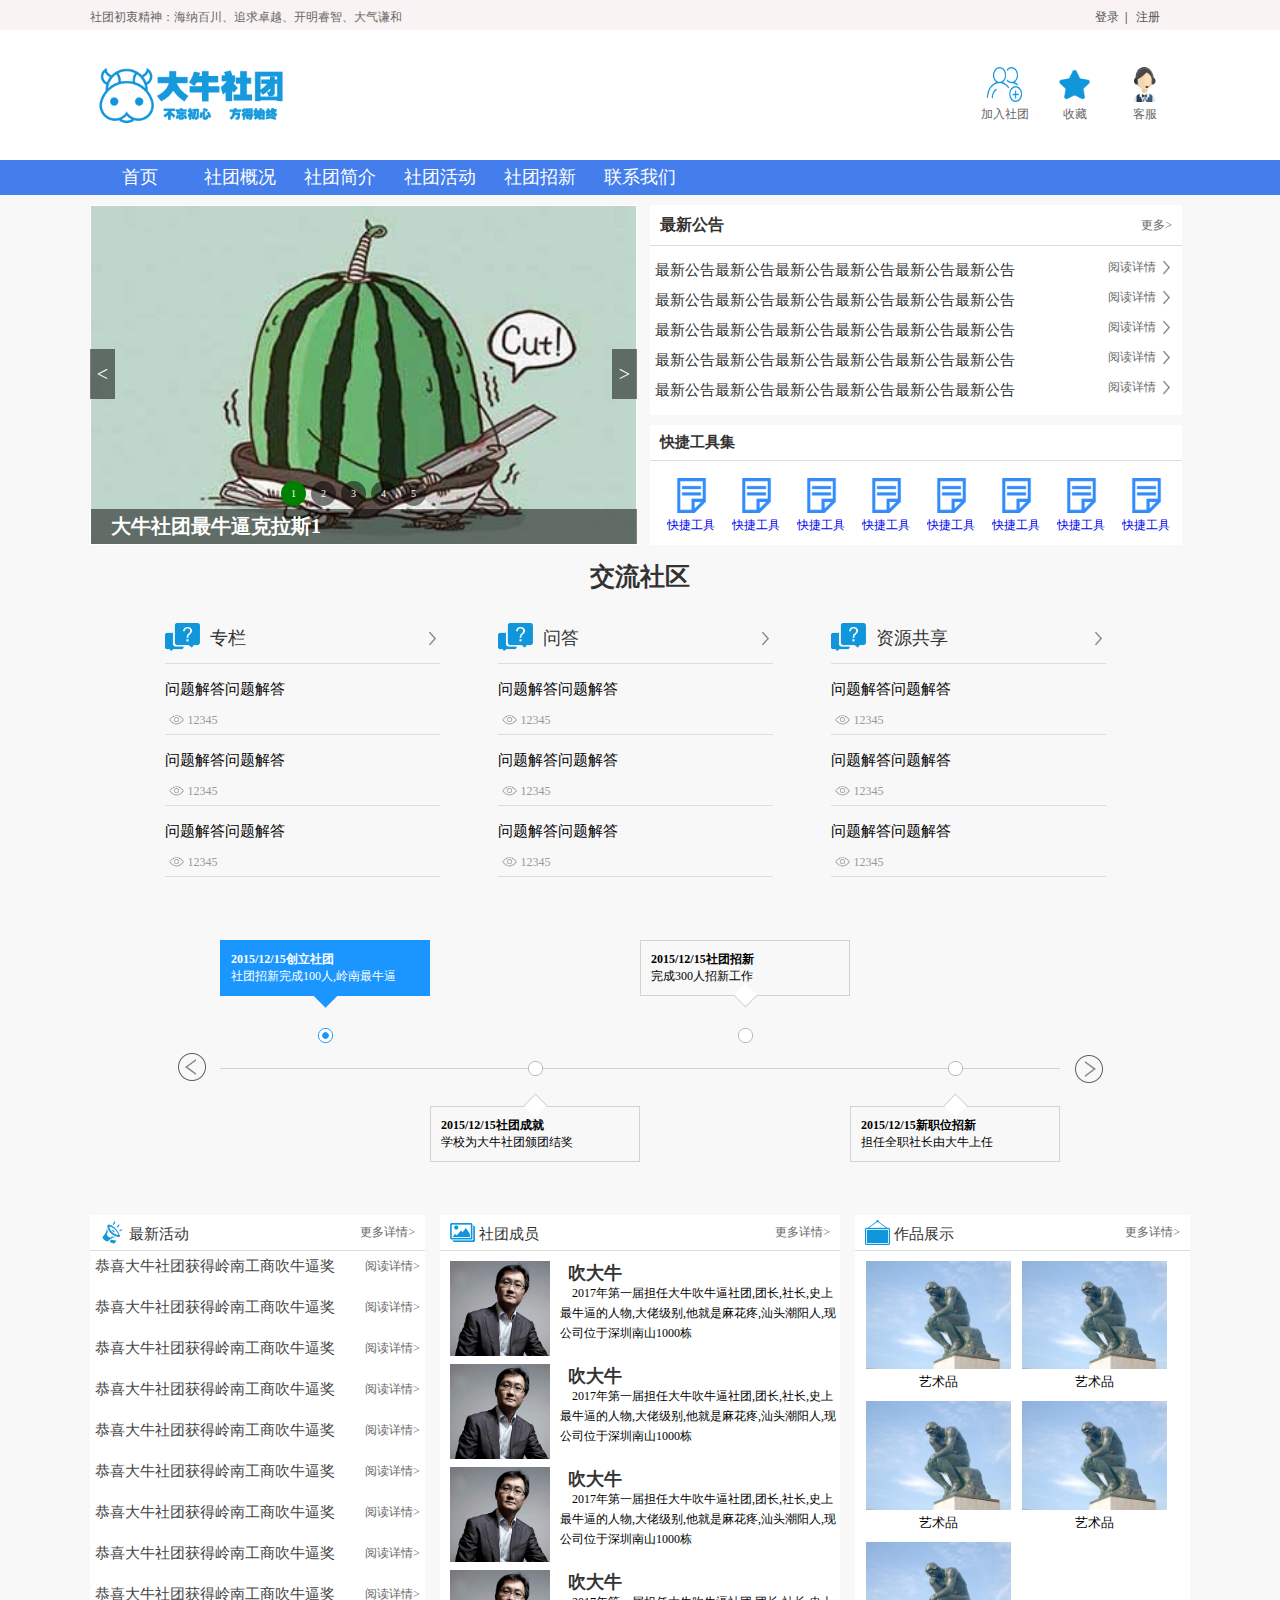
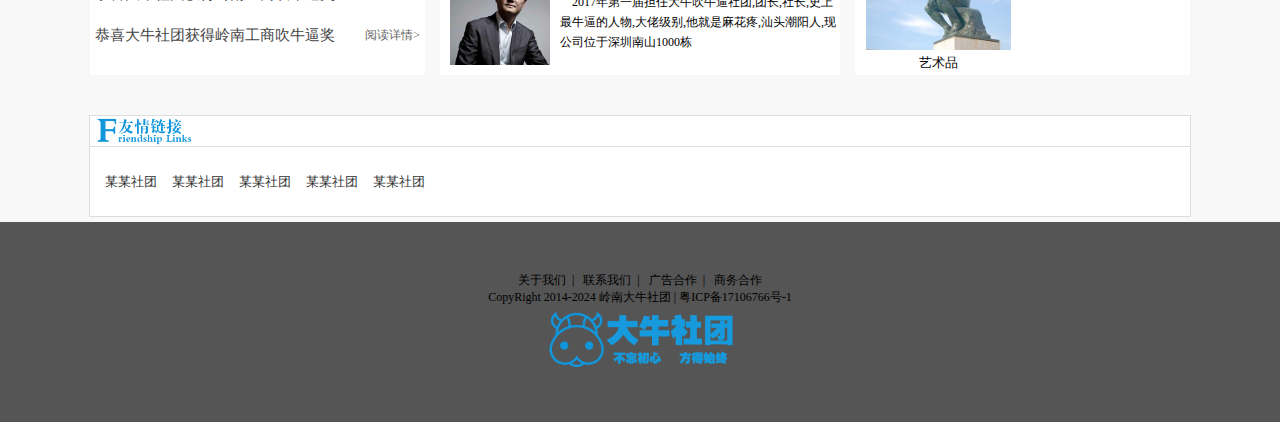
<file: index.html>
<!DOCTYPE html>
<html lang="en">
<head>
    <meta charset="UTF-8">
    <meta name="viewport" content="width=device-width, initial-scale=1.0">
    <meta http-equiv="X-UA-Compatible" content="ie=edge">
    <title>Document</title>
    <link rel="stylesheet" href="css/main.css">
    <script type="text/javascript" src="js/jquery.js"></script>
    <script type="text/javascript" src="js/demo.js"></script>
</head>
<body>
    <div id="main-top-box">
        <div class="top-center-box">
            <span class="center-left">社团初衷精神：海纳百川、追求卓越、开明睿智、大气谦和</span>
            <span class="center-right">
                <a href="#">登录</a>&nbsp;&nbsp;|&nbsp;&nbsp;
                <a href="#">注册</a>
            </span>
        </div>
    </div>
    <div id="main-logo-box">
        <div class="center-logo">
            <div class="logo-left">
                <h1><a href="#"><img src="images/logo.png" alt="大牛社团"></a></h1>
            </div>
            <div class="logo-right">
                <div class="logo-right-box">
                    <ul>
                        <li>
                            <a href="paging/zhaoxin.html">
                                <img src="images/jiaru.png" alt="加入社团">
                                <p>加入社团</p>
                            </a>
                        </li>
                        <li>
                            <a href="#">
                                <img src="images/shouchan.png" alt="收藏">
                                <p>收藏</p>
                            </a>
                        </li>
                        <li>
                            <a href="#">
                                <img src="images/kefu.png" alt="客服">
                                <p>客服</p>
                            </a>
                        </li>
                    </ul>
                </div>
            </div>
        </div>
    </div>
    <div id="main-menu-box">
        <div class="menu-center">
            <ul>
                <li><a href="index.html">首页</a></li>
                <li><a href="#">社团概况</a></li>
                <li><a href="#">社团简介</a></li>
                <li><a href="#">社团活动</a></li>
                <li><a href="paging/zhaoxin.html">社团招新</a></li>
                <li><a href="#">联系我们</a></li>
            </ul>
        </div>
    </div>
    <div id="main-content-box">
        <div class="main-lunbo-box">
            <div class="lunbo-left">
                <div class="wrapper">
                    <div class="ig">
                        <div class="image"><img src="images/01.jpg" alt=""></div>
                        <div class="image"><img src="images/02.jpg" alt=""></div>
                        <div class="image"><img src="images/03.jpg" alt=""></div>
                        <div class="image"><img src="images/04.jpg" alt=""></div>
                        <div class="image"><img src="images/05.jpg" alt=""></div>
                    </div>
                    <div class="button">
                        <div class="btn btn1"><</div>
                        <div class="btn btn2">></div>
                    </div>
                    <div class="box">
                        <div class="tab col">1</div>
                        <div class="tab">2</div>
                        <div class="tab">3</div>
                        <div class="tab">4</div>
                        <div class="tab">5</div>
                    </div>
                    <div class="wrapper-bottom-box">
                        <p class="bottom-p">大牛社团最牛逼克拉斯1</p> 
                        <p class="bottom-p">大牛社团最牛逼克拉斯2</p>
                        <p class="bottom-p">大牛社团最牛逼克拉斯3</p>
                        <p class="bottom-p">大牛社团最牛逼克拉斯4</p>
                        <p class="bottom-p">大牛社团最牛逼克拉斯5</p>
                    </div>
                </div>
            </div>
            <div class="lunbo-right">
                <div class="gonggao-box">
                    <div class="top-gonggao">
                        <h2>最新公告</h2>
                        <a href="#">更多></a>
                    </div>
                    <div class="conter-gonggao">
                        <ul>
                            <li>
                                <a href="#">
                                    最新公告最新公告最新公告最新公告最新公告最新公告
                                    <p>阅读详情</p>
                                    <i></i>
                                </a>
                            </li>
                            <li>
                                <a href="#">
                                    最新公告最新公告最新公告最新公告最新公告最新公告
                                    <p>阅读详情</p>
                                    <i></i>
                                </a>
                            </li>
                            <li>
                                <a href="#">
                                    最新公告最新公告最新公告最新公告最新公告最新公告
                                    <p>阅读详情</p>
                                    <i></i>
                                </a>
                            </li>
                            <li>
                                <a href="#">
                                    最新公告最新公告最新公告最新公告最新公告最新公告
                                    <p>阅读详情</p>
                                    <i></i>
                                </a>
                            </li>
                            <li>
                                <a href="#">
                                    最新公告最新公告最新公告最新公告最新公告最新公告
                                    <p>阅读详情</p>
                                    <i></i>
                                </a>
                            </li>
                        </ul>
                    </div>
                    <div class="buttom-gonggao">
                        <div class="buttom-gonggao-top">
                            <h2 style="color:#333;font-size:15px;line-height:35px;margin-left:10px;">快捷工具集</h2>
                        </div>
                        <div class="buttom-gonggao-buttom">
                            <ul>
                                <li>
                                    <a href="#">
                                        <img src="images/richeng.png" alt="工具">
                                        <p>快捷工具</p>
                                    </a>
                                </li>
                                <li>
                                    <a href="#">
                                        <img src="images/richeng.png" alt="工具">
                                        <p>快捷工具</p>
                                    </a>
                                </li>
                                <li>
                                    <a href="#">
                                        <img src="images/richeng.png" alt="工具">
                                        <p>快捷工具</p>
                                    </a>
                                </li>
                                <li>
                                    <a href="#">
                                        <img src="images/richeng.png" alt="工具">
                                        <p>快捷工具</p>
                                    </a>
                                </li>
                                <li>
                                    <a href="#">
                                        <img src="images/richeng.png" alt="工具">
                                        <p>快捷工具</p>
                                    </a>
                                </li>
                                <li>
                                    <a href="#">
                                        <img src="images/richeng.png" alt="工具">
                                        <p>快捷工具</p>
                                    </a>
                                </li>
                                <li>
                                    <a href="#">
                                        <img src="images/richeng.png" alt="工具">
                                        <p>快捷工具</p>
                                    </a>
                                </li>
                                <li>
                                    <a href="#">
                                        <img src="images/richeng.png" alt="工具">
                                        <p>快捷工具</p>
                                    </a>
                                </li>
                            </ul>
                        </div>
                    </div>
                </div>
            </div>
        </div>
        <div class="main-jiaoliu">
            <div class="jiaoliu-top-main">
                <h2 style="color:#333;font-size:25px;text-align:center;">交流社区</h2>
            </div>
            <div class="jiaoliu-bottom-main">
                <ul>
                    <li>
                        <div class="jiaoliu-top">
                            <a href="#">
                                <i class="ico-left-jiaoliu"></i>
                                专栏
                                <i class="ico-right-jiaoliu"></i>
                            </a>
                        </div>
                        <div class="jiaoliu-bottom">
                            <ul>
                                <li>
                                    <a href="#">
                                        问题解答问题解答
                                        <i class="ico-yanjing"></i>
                                        <span>12345</span>
                                    </a>
                                </li>
                                <li>
                                    <a href="#">
                                        问题解答问题解答
                                        <i class="ico-yanjing"></i>
                                        <span>12345</span>
                                    </a>
                                </li>
                                <li>
                                    <a href="#">
                                        问题解答问题解答
                                        <i class="ico-yanjing"></i>
                                        <span>12345</span>
                                    </a>
                                </li>
                            </ul>
                        </div>
                    </li>
                    <li>
                        <div class="jiaoliu-top">
                            <a href="#">
                                <i class="ico-left-jiaoliu"></i>
                                问答
                                <i class="ico-right-jiaoliu"></i>
                            </a>
                        </div>
                        <div class="jiaoliu-bottom">
                            <ul>
                                <li>
                                    <a href="#">
                                        问题解答问题解答
                                        <i class="ico-yanjing"></i>
                                        <span>12345</span>
                                    </a>
                                </li>
                                <li>
                                    <a href="#">
                                        问题解答问题解答
                                        <i class="ico-yanjing"></i>
                                        <span>12345</span>
                                    </a>
                                </li>
                                <li>
                                    <a href="#">
                                        问题解答问题解答
                                        <i class="ico-yanjing"></i>
                                        <span>12345</span>
                                    </a>
                                </li>
                            </ul>
                        </div>
                    </li>
                    <li>
                        <div class="jiaoliu-top">
                            <a href="#">
                                <i class="ico-left-jiaoliu"></i>
                                资源共享
                                <i class="ico-right-jiaoliu"></i>
                            </a>
                        </div>
                        <div class="jiaoliu-bottom">
                            <ul>
                                <li>
                                    <a href="#">
                                        问题解答问题解答
                                        <i class="ico-yanjing"></i>
                                        <span>12345</span>
                                    </a>
                                </li>
                                <li>
                                    <a href="#">
                                        问题解答问题解答
                                        <i class="ico-yanjing"></i>
                                        <span>12345</span>
                                    </a>
                                </li>
                                <li>
                                    <a href="#">
                                        问题解答问题解答
                                        <i class="ico-yanjing"></i>
                                        <span>12345</span>
                                    </a>
                                </li>
                            </ul>
                        </div>
                    </li>
                </ul>
            </div>
        </div>
        <div class="time-line">
            <div class="left-btn"></div>
            <div class="right-btn"></div>
            <div class="time-box">
                <ul>
                    <li class="active">
                        <div class="point"></div>
                        <h3>2015/12/15创立社团</h3>
                        <p>社团招新完成100人,岭南最牛逼</p>
                    </li>
                    <li>
                        <div class="point"></div>
                        <h3>2015/12/15社团成就</h3>
                        <p>学校为大牛社团颁团结奖</p>
                    </li>
                    <li>
                        <div class="point"></div>
                        <h3>2015/12/15社团招新</h3>
                        <p>完成300人招新工作</p>
                    </li>
                    <li>
                        <div class="point"></div>
                        <h3>2015/12/15新职位招新</h3>
                        <p>担任全职社长由大牛上任</p>
                    </li>
                    <li>
                        <div class="point"></div>
                        <h3>2015/12/15新职位招新</h3>
                        <p>担任全职社长由大牛上任</p>
                    </li>
                    <li>
                        <div class="point"></div>
                        <h3>2015/12/15新职位招新</h3>
                        <p>担任全职社长由大牛上任</p>
                    </li>
                    <li>
                        <div class="point"></div>
                        <h3>2015/12/15新职位招新</h3>
                        <p>担任全职社长由大牛上任</p>
                    </li>
                    <li>
                        <div class="point"></div>
                        <h3>2015/12/15新职位招新</h3>
                        <p>担任全职社长由大牛上任</p>
                    </li>
                    <li>
                        <div class="point"></div>
                        <h3>2015/12/15新职位招新</h3>
                        <p>担任全职社长由大牛上任</p>
                    </li>
                </ul>
            </div>
        </div>
        <div class="shetuanxinxi-box">
            <div class="huodon-box">
                <div class="huodon-top">
                    <i class="ico-huodon"></i>
                    <p class="zuixin-p">最新活动</p>
                    <a href="#" class="gengduo-a">更多详情></a>
                </div>
                <div class="huodon-bottom">
                    <ul>
                        <li>
                            <a href="#">
                                <p class="huodon-p">恭喜大牛社团获得岭南工商吹牛逼奖</p>
                                <span class="gengduo-span">阅读详情></span>
                            </a>
                        </li>
                        <li>
                            <a href="#">
                                <p class="huodon-p">恭喜大牛社团获得岭南工商吹牛逼奖</p>
                                <span class="gengduo-span">阅读详情></span>
                            </a>
                        </li>
                        <li>
                            <a href="#">
                                <p class="huodon-p">恭喜大牛社团获得岭南工商吹牛逼奖</p>
                                <span class="gengduo-span">阅读详情></span>
                            </a>
                        </li>
                        <li>
                            <a href="#">
                                <p class="huodon-p">恭喜大牛社团获得岭南工商吹牛逼奖</p>
                                <span class="gengduo-span">阅读详情></span>
                            </a>
                        </li>
                        <li>
                            <a href="#">
                                <p class="huodon-p">恭喜大牛社团获得岭南工商吹牛逼奖</p>
                                <span class="gengduo-span">阅读详情></span>
                            </a>
                        </li>
                        <li>
                            <a href="#">
                                <p class="huodon-p">恭喜大牛社团获得岭南工商吹牛逼奖</p>
                                <span class="gengduo-span">阅读详情></span>
                            </a>
                        </li>
                        <li>
                            <a href="#">
                                <p class="huodon-p">恭喜大牛社团获得岭南工商吹牛逼奖</p>
                                <span class="gengduo-span">阅读详情></span>
                            </a>
                        </li>
                        <li>
                            <a href="#">
                                <p class="huodon-p">恭喜大牛社团获得岭南工商吹牛逼奖</p>
                                <span class="gengduo-span">阅读详情></span>
                            </a>
                        </li>
                        <li>
                            <a href="#">
                                <p class="huodon-p">恭喜大牛社团获得岭南工商吹牛逼奖</p>
                                <span class="gengduo-span">阅读详情></span>
                            </a>
                        </li>
                        <li>
                            <a href="#">
                                <p class="huodon-p">恭喜大牛社团获得岭南工商吹牛逼奖</p>
                                <span class="gengduo-span">阅读详情></span>
                            </a>
                        </li>
                    </ul>
                </div>
            </div>
            <div class="chengyuan-box">
                <div class="chengyuan-top">
                    <i class="ico-chengyuan"></i>
                    <p  class="zuixin-p">社团成员</p>
                    <a href="#" class="gengduo-a">更多详情></a>
                </div>
                <div class="chengyuan-bottom">
                    <ul>
                        <li>
                            <a href="#">
                                <img src="images/mahuateng.png" alt="马化腾" width="100px">
                                <h2>吹大牛</h2>
                                <p class="chengyuan-ziliao">2017年第一届担任大牛吹牛逼社团,团长,社长,史上最牛逼的人物,大佬级别,他就是麻花疼,汕头潮阳人,现公司位于深圳南山1000栋</p>
                            </a>
                        </li>
                        <li>
                            <a href="#">
                                <img src="images/mahuateng.png" alt="马化腾" width="100px">
                                <h2>吹大牛</h2>
                                <p class="chengyuan-ziliao">2017年第一届担任大牛吹牛逼社团,团长,社长,史上最牛逼的人物,大佬级别,他就是麻花疼,汕头潮阳人,现公司位于深圳南山1000栋</p>
                            </a>
                        </li>
                        <li>
                            <a href="#">
                                <img src="images/mahuateng.png" alt="马化腾" width="100px">
                                <h2>吹大牛</h2>
                                <p class="chengyuan-ziliao">2017年第一届担任大牛吹牛逼社团,团长,社长,史上最牛逼的人物,大佬级别,他就是麻花疼,汕头潮阳人,现公司位于深圳南山1000栋</p>
                            </a>
                        </li>
                        <li>
                            <a href="#">
                                <img src="images/mahuateng.png" alt="马化腾" width="100px">
                                <h2>吹大牛</h2>
                                <p class="chengyuan-ziliao">2017年第一届担任大牛吹牛逼社团,团长,社长,史上最牛逼的人物,大佬级别,他就是麻花疼,汕头潮阳人,现公司位于深圳南山1000栋</p>
                            </a>
                        </li>
                    </ul>
                </div>
            </div>
            <div class="zuoping-box">
                <div class="zuoping-top">
                    <i class="ico-zuoping"></i>
                    <p class="zuixin-p">作品展示</p>
                    <a href="#" class="gengduo-a">更多详情></a>
                </div>
                <div class="zuoping-bottom">
                    <ul>
                        <li>
                            <a href="#">
                                <img src="images/zuoping.png" alt="艺术品" width="145px">
                                <p>艺术品</p>
                                <h2></h2>
                            </a>
                        </li>
                        <li>
                            <a href="#">
                                <img src="images/zuoping.png" alt="艺术品" width="145px">
                                <p>艺术品</p>
                            </a>
                        </li>
                        <li>
                            <a href="#">
                                <img src="images/zuoping.png" alt="艺术品" width="145px">
                                <p>艺术品</p>
                            </a>
                        </li>
                        <li>
                            <a href="#">
                                <img src="images/zuoping.png" alt="艺术品" width="145px">
                                <p>艺术品</p>
                            </a>
                        </li>
                        <li>
                            <a href="#">
                                <img src="images/zuoping.png" alt="艺术品" width="145px">
                                <p>艺术品</p>
                            </a>
                        </li>
                    </ul>
                </div>
            </div>
        </div>
    </div>
    <div id="main-youqing-box">
        <div class="youqing-top">
            <i></i>
        </div>
        <div class="youqing-bottom">
            <ul>
                <li><a href="#">某某社团</a></li>
                <li><a href="#">某某社团</a></li>
                <li><a href="#">某某社团</a></li>
                <li><a href="#">某某社团</a></li>
                <li><a href="#">某某社团</a></li>
            </ul>
        </div>
    </div>
    <div id="main-guanyu-box">
        <ul>
            <li>
                <a href="#">关于我们</a>&nbsp;&nbsp;|&nbsp;&nbsp;
                <a href="#">联系我们</a>&nbsp;&nbsp;|&nbsp;&nbsp;
                <a href="#">广告合作</a>&nbsp;&nbsp;|&nbsp;&nbsp;
                <a href="#">商务合作</a>
            </li>
            <li>
                <p>CopyRight 2014-2024 岭南大牛社团 | 粤ICP备17106766号-1</p>
            </li>
            <li>
                <img src="images/logo.png" alt="大牛社团" width="200px;">
            </li>
        </ul>
    </div>
</body>
</html>
</file>
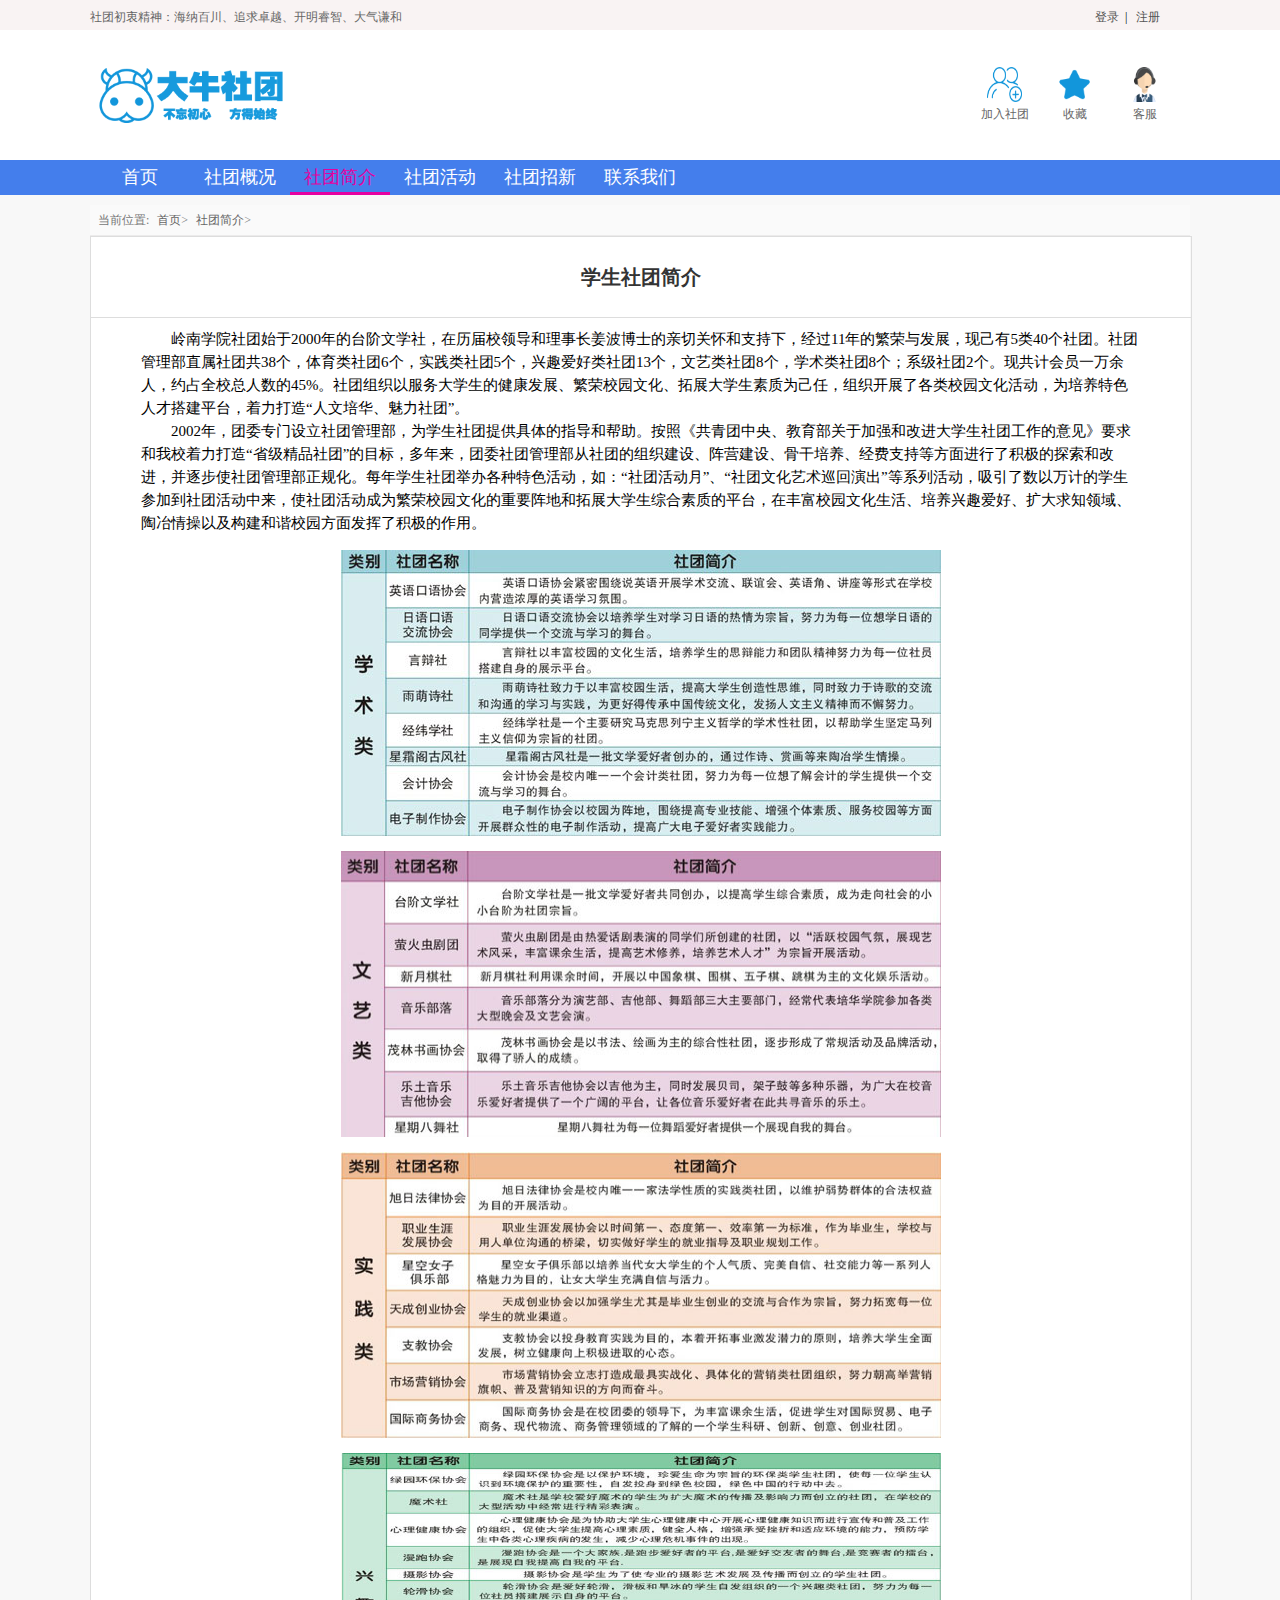
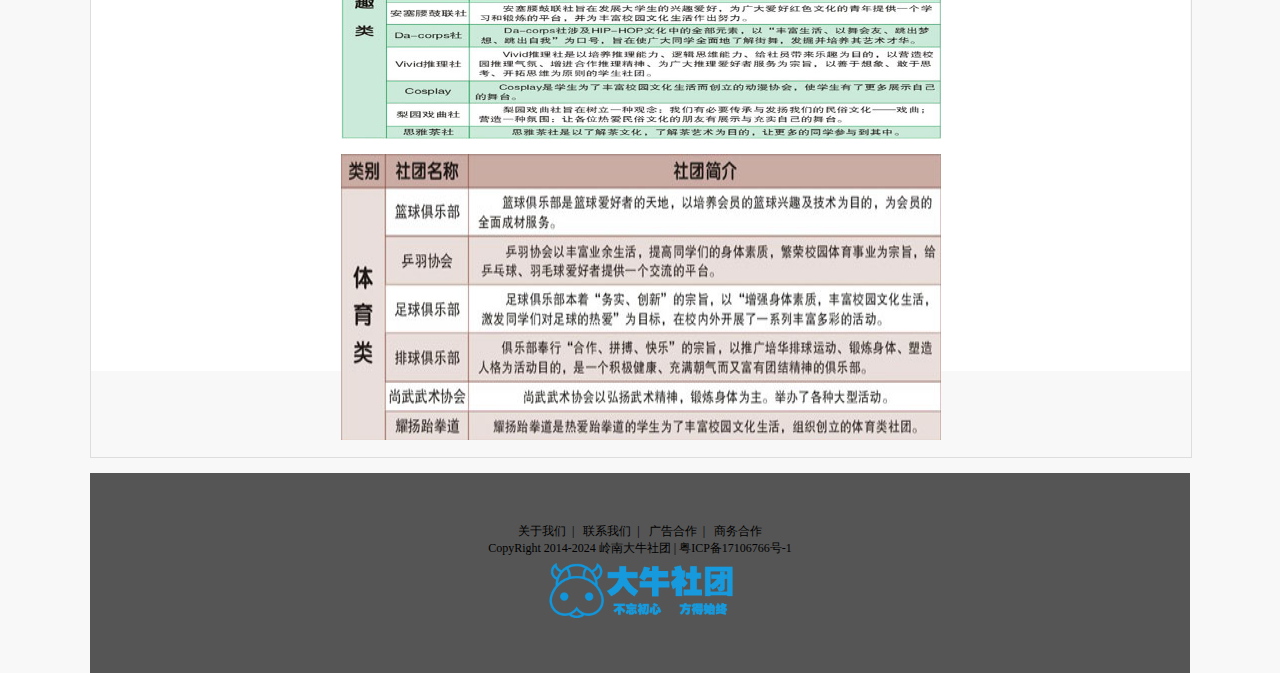
<file: paging/jianjie.html>
<!DOCTYPE html>
<html lang="en">
<head>
    <meta charset="UTF-8">
    <meta name="viewport" content="width=device-width, initial-scale=1.0">
    <meta http-equiv="X-UA-Compatible" content="ie=edge">
    <title>Document</title>
    <link rel="stylesheet" href="../css/jianjie.css">
</head>
<body>
    <div id="main-top-box">
        <div class="top-center-box">
            <span class="center-left">社团初衷精神：海纳百川、追求卓越、开明睿智、大气谦和</span>
            <span class="center-right">
                <a href="#">登录</a>&nbsp;&nbsp;|&nbsp;&nbsp;
                <a href="#">注册</a>
            </span>
        </div>
    </div>
    <div id="main-logo-box">
        <div class="center-logo">
            <div class="logo-left">
                <h1><a href="#"><img src="../images/logo.png" alt="大牛社团"></a></h1>
            </div>
            <div class="logo-right">
                <div class="logo-right-box">
                    <ul>
                        <li>
                            <a href="zhaoxin.html">
                                <img src="../images/jiaru.png" alt="加入社团">
                                <p>加入社团</p>
                            </a>
                        </li>
                        <li>
                            <a href="#">
                                <img src="../images/shouchan.png" alt="收藏">
                                <p>收藏</p>
                            </a>
                        </li>
                        <li>
                            <a href="#">
                                <img src="../images/kefu.png" alt="客服">
                                <p>客服</p>
                            </a>
                        </li>
                    </ul>
                </div>
            </div>
        </div>
    </div>
    <div id="main-menu-box">
        <div class="menu-center">
            <ul>
                <li><a href="../index.html">首页</a></li>
                <li><a href="#">社团概况</a></li>
                <li><a href="jianjie.html" style="border-bottom:3px solid #e500a0;color:#e500a0;">社团简介</a></li>
                <li><a href="#">社团活动</a></li>
                <li><a href="zhaoxin.html">社团招新</a></li>
                <li><a href="#">联系我们</a></li>
            </ul>
        </div>
    </div>
    <div id="main-content-box">
        <div class="content-top">
            <span>当前位置:
                <a href="../index.html">首页</a>>
                <a href="jianjie.html">社团简介</a>>
            </span>
        </div>
        <div class="content-bottom">
            <div class="content-bottom-top">
                <h1>学生社团简介</h1>
            </div>
            <div class="content-bottom-bottom">
                <p>岭南学院社团始于2000年的台阶文学社，在历届校领导和理事长姜波博士的亲切关怀和支持下，经过11年的繁荣与发展，现己有5类40个社团。社团管理部直属社团共38个，体育类社团6个，实践类社团5个，兴趣爱好类社团13个，文艺类社团8个，学术类社团8个；系级社团2个。现共计会员一万余人，约占全校总人数的45%。社团组织以服务大学生的健康发展、繁荣校园文化、拓展大学生素质为己任，组织开展了各类校园文化活动，为培养特色人才搭建平台，着力打造“人文培华、魅力社团”。</p>
                <p>2002年，团委专门设立社团管理部，为学生社团提供具体的指导和帮助。按照《共青团中央、教育部关于加强和改进大学生社团工作的意见》要求和我校着力打造“省级精品社团”的目标，多年来，团委社团管理部从社团的组织建设、阵营建设、骨干培养、经费支持等方面进行了积极的探索和改进，并逐步使社团管理部正规化。每年学生社团举办各种特色活动，如：“社团活动月”、“社团文化艺术巡回演出”等系列活动，吸引了数以万计的学生参加到社团活动中来，使社团活动成为繁荣校园文化的重要阵地和拓展大学生综合素质的平台，在丰富校园文化生活、培养兴趣爱好、扩大求知领域、陶冶情操以及构建和谐校园方面发挥了积极的作用。</p>
                <img src="../images/jianjie-1.jpg" alt="社团简介" width="600px" height="286px">
                <img src="../images/jianjie-2.jpg" alt="社团简介" width="600px" height="286px">
                <img src="../images/jianjie-3.jpg" alt="社团简介" width="600px" height="286px">
                <img src="../images/jianjie-4.jpg" alt="社团简介" width="600px" height="286px">
                <img src="../images/jianjie-5.jpg" alt="社团简介" width="600px" height="286px">
            </div>
        </div>
    <div id="main-guanyu-box">
        <ul>
            <li>
                <a href="#">关于我们</a>&nbsp;&nbsp;|&nbsp;&nbsp;
                <a href="#">联系我们</a>&nbsp;&nbsp;|&nbsp;&nbsp;
                <a href="#">广告合作</a>&nbsp;&nbsp;|&nbsp;&nbsp;
                <a href="#">商务合作</a>
            </li>
            <li>
                <p>CopyRight 2014-2024 岭南大牛社团 | 粤ICP备17106766号-1</p>
            </li>
            <li>
                <img src="../images/logo.png" alt="大牛社团" width="200px;">
            </li>
        </ul>
    </div>
</body>
</html>
</file>
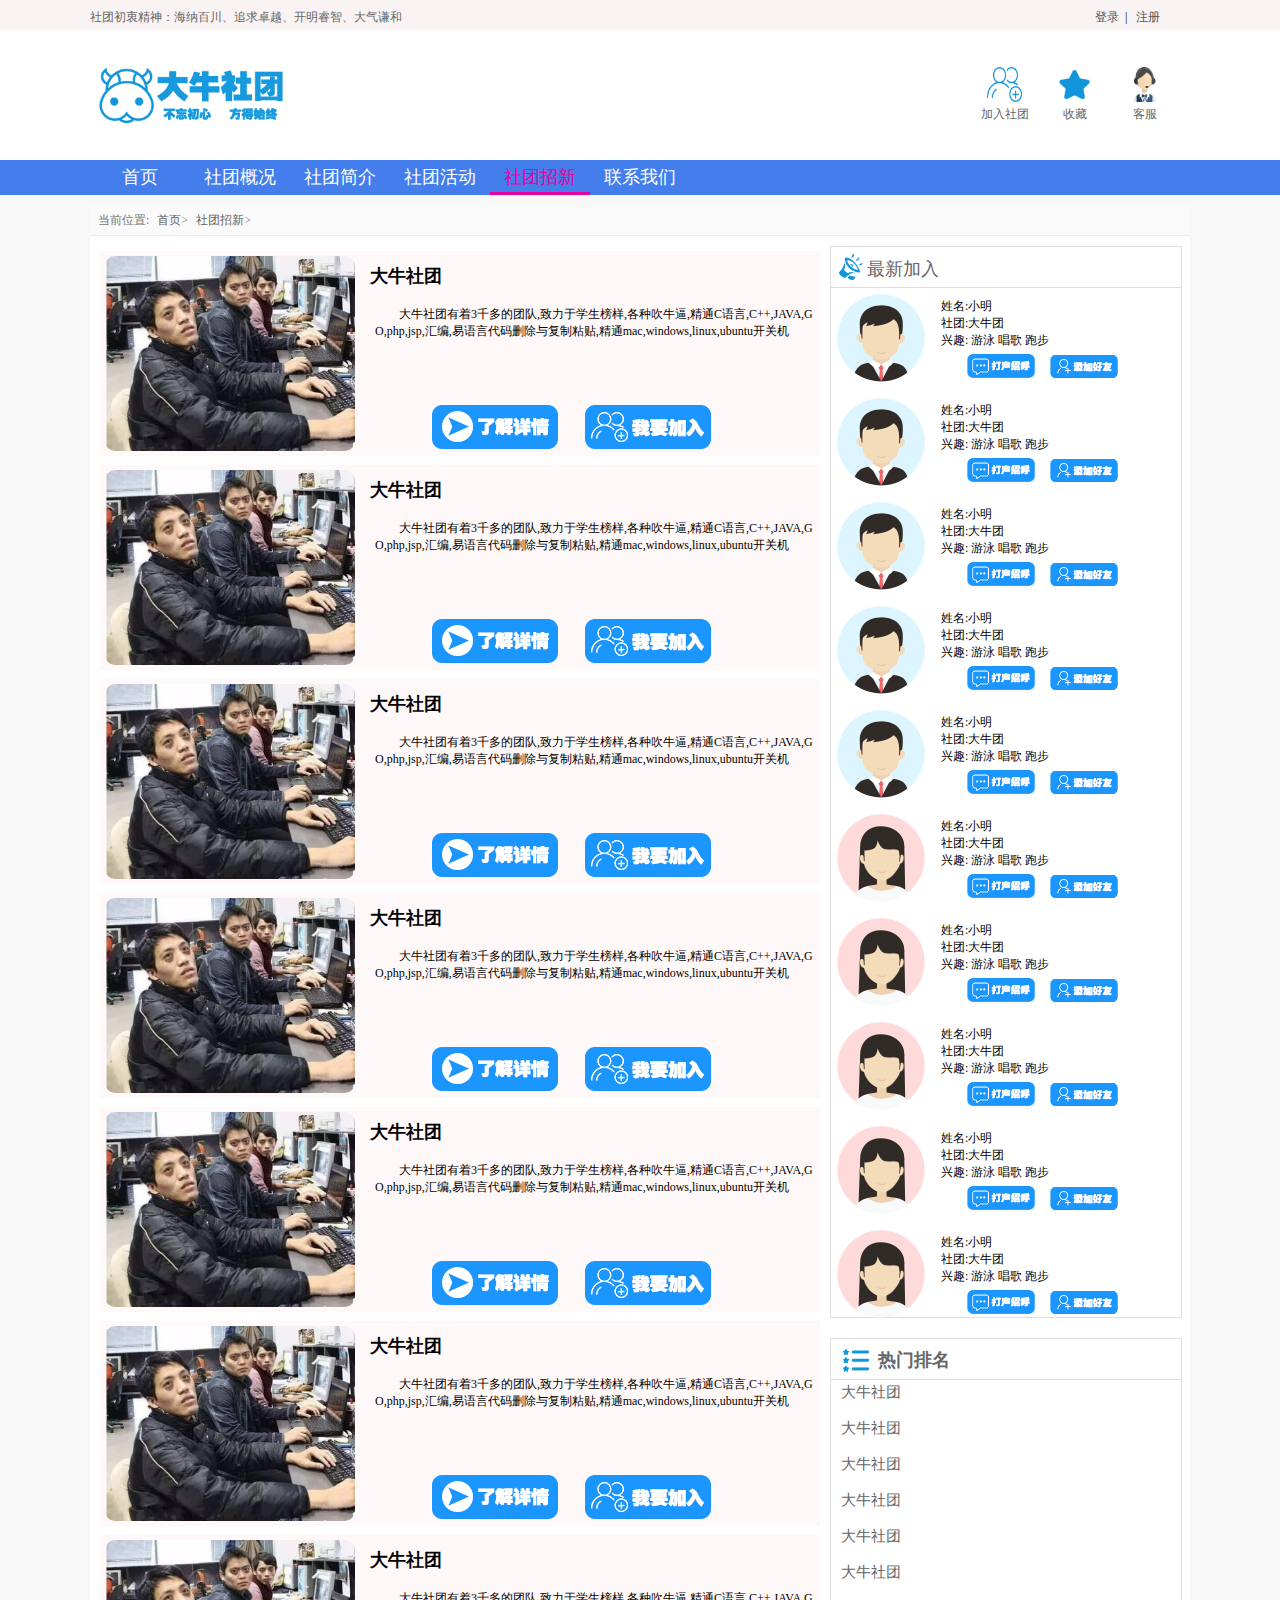
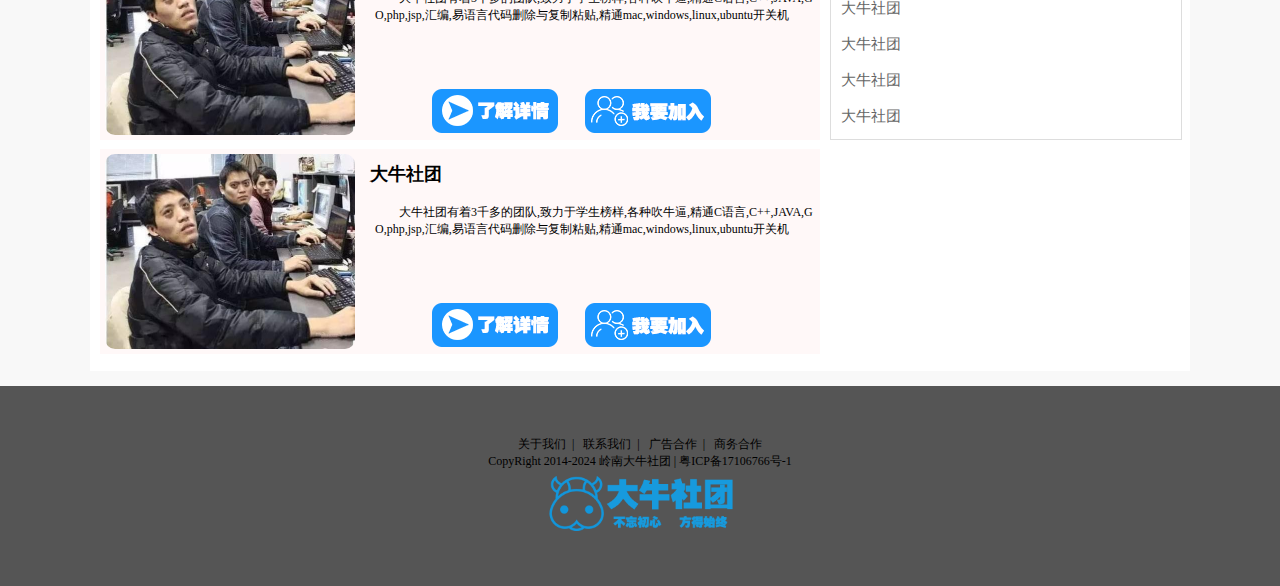
<file: paging/zhaoxin.html>
<!DOCTYPE html>
<html lang="en">
<head>
    <meta charset="UTF-8">
    <meta name="viewport" content="width=device-width, initial-scale=1.0">
    <meta http-equiv="X-UA-Compatible" content="ie=edge">
    <title>Document</title>
    <link rel="stylesheet" href="../css/zhaoxin.css">
</head>
<body>
    <div id="main-top-box">
        <div class="top-center-box">
            <span class="center-left">社团初衷精神：海纳百川、追求卓越、开明睿智、大气谦和</span>
            <span class="center-right">
                <a href="#">登录</a>&nbsp;&nbsp;|&nbsp;&nbsp;
                <a href="#">注册</a>
            </span>
        </div>
    </div>
    <div id="main-logo-box">
        <div class="center-logo">
            <div class="logo-left">
                <h1><a href="#"><img src="../images/logo.png" alt="大牛社团"></a></h1>
            </div>
            <div class="logo-right">
                <div class="logo-right-box">
                    <ul>
                        <li>
                            <a href="zhaoxin.html">
                                <img src="../images/jiaru.png" alt="加入社团">
                                <p>加入社团</p>
                            </a>
                        </li>
                        <li>
                            <a href="#">
                                <img src="../images/shouchan.png" alt="收藏">
                                <p>收藏</p>
                            </a>
                        </li>
                        <li>
                            <a href="#">
                                <img src="../images/kefu.png" alt="客服">
                                <p>客服</p>
                            </a>
                        </li>
                    </ul>
                </div>
            </div>
        </div>
    </div>
    <div id="main-menu-box">
        <div class="menu-center">
            <ul>
                <li><a href="../index.html">首页</a></li>
                <li><a href="#">社团概况</a></li>
                <li><a href="jianjie.html">社团简介</a></li>
                <li><a href="#">社团活动</a></li>
                <li><a href="zhaoxin.html" style="border-bottom:3px solid #e500a0;color:#e500a0;">社团招新</a></li>
                <li><a href="#">联系我们</a></li>
            </ul>
        </div>
    </div>
    <div id="main-content-box">
        <div class="content-top">
            <span>当前位置:
                <a href="../index.html">首页</a>>
                <a href="zhaoxin.html">社团招新</a>>
            </span>
        </div>
        <div class="content-bottom">
            <div class="content-bottom-left">
                <ul>
                    <li>
                        <div class="img-left-shetuan">
                            <img src="../images/cxy.png" alt="撸码之道">
                        </div>
                        <div class="img-right-shetuan">
                            <div class="right-top-shetuan">
                                <h2>大牛社团</h2>
                            </div>
                            <div class="right-conter-shetuan">
                                <p>大牛社团有着3千多的团队,致力于学生榜样,各种吹牛逼,精通C语言,C++,JAVA,GO,php,jsp,汇编,易语言代码删除与复制粘贴,精通mac,windows,linux,ubuntu开关机</p>
                            </div>
                            <div class="right-bottom-shetuan">
                                <a href="#"><i class="ico-liaojie"></i></a>
                                <a href="#"><i class="ico-lijijiaru"></i></a>
                            </div>
                        </div>
                    </li>
                    <li>
                        <div class="img-left-shetuan">
                            <img src="../images/cxy.png" alt="撸码之道">
                        </div>
                        <div class="img-right-shetuan">
                            <div class="right-top-shetuan">
                                <h2>大牛社团</h2>
                            </div>
                            <div class="right-conter-shetuan">
                                <p>大牛社团有着3千多的团队,致力于学生榜样,各种吹牛逼,精通C语言,C++,JAVA,GO,php,jsp,汇编,易语言代码删除与复制粘贴,精通mac,windows,linux,ubuntu开关机</p>
                            </div>
                            <div class="right-bottom-shetuan">
                                <a href="#"><i class="ico-liaojie"></i></a>
                                <a href="#"><i class="ico-lijijiaru"></i></a>
                            </div>
                        </div>
                    </li>
                    <li>
                        <div class="img-left-shetuan">
                            <img src="../images/cxy.png" alt="撸码之道">
                        </div>
                        <div class="img-right-shetuan">
                            <div class="right-top-shetuan">
                                <h2>大牛社团</h2>
                            </div>
                            <div class="right-conter-shetuan">
                                <p>大牛社团有着3千多的团队,致力于学生榜样,各种吹牛逼,精通C语言,C++,JAVA,GO,php,jsp,汇编,易语言代码删除与复制粘贴,精通mac,windows,linux,ubuntu开关机</p>
                            </div>
                            <div class="right-bottom-shetuan">
                                <a href="#"><i class="ico-liaojie"></i></a>
                                <a href="#"><i class="ico-lijijiaru"></i></a>
                            </div>
                        </div>
                    </li>
                    <li>
                        <div class="img-left-shetuan">
                            <img src="../images/cxy.png" alt="撸码之道">
                        </div>
                        <div class="img-right-shetuan">
                            <div class="right-top-shetuan">
                                <h2>大牛社团</h2>
                            </div>
                            <div class="right-conter-shetuan">
                                <p>大牛社团有着3千多的团队,致力于学生榜样,各种吹牛逼,精通C语言,C++,JAVA,GO,php,jsp,汇编,易语言代码删除与复制粘贴,精通mac,windows,linux,ubuntu开关机</p>
                            </div>
                            <div class="right-bottom-shetuan">
                                <a href="#"><i class="ico-liaojie"></i></a>
                                <a href="#"><i class="ico-lijijiaru"></i></a>
                            </div>
                        </div>
                    </li>
                    <li>
                        <div class="img-left-shetuan">
                            <img src="../images/cxy.png" alt="撸码之道">
                        </div>
                        <div class="img-right-shetuan">
                            <div class="right-top-shetuan">
                                <h2>大牛社团</h2>
                            </div>
                            <div class="right-conter-shetuan">
                                <p>大牛社团有着3千多的团队,致力于学生榜样,各种吹牛逼,精通C语言,C++,JAVA,GO,php,jsp,汇编,易语言代码删除与复制粘贴,精通mac,windows,linux,ubuntu开关机</p>
                            </div>
                            <div class="right-bottom-shetuan">
                                <a href="#"><i class="ico-liaojie"></i></a>
                                <a href="#"><i class="ico-lijijiaru"></i></a>
                            </div>
                        </div>
                    </li>
                    <li>
                        <div class="img-left-shetuan">
                            <img src="../images/cxy.png" alt="撸码之道">
                        </div>
                        <div class="img-right-shetuan">
                            <div class="right-top-shetuan">
                                <h2>大牛社团</h2>
                            </div>
                            <div class="right-conter-shetuan">
                                <p>大牛社团有着3千多的团队,致力于学生榜样,各种吹牛逼,精通C语言,C++,JAVA,GO,php,jsp,汇编,易语言代码删除与复制粘贴,精通mac,windows,linux,ubuntu开关机</p>
                            </div>
                            <div class="right-bottom-shetuan">
                                <a href="#"><i class="ico-liaojie"></i></a>
                                <a href="#"><i class="ico-lijijiaru"></i></a>
                            </div>
                        </div>
                    </li>
                    <li>
                        <div class="img-left-shetuan">
                            <img src="../images/cxy.png" alt="撸码之道">
                        </div>
                        <div class="img-right-shetuan">
                            <div class="right-top-shetuan">
                                <h2>大牛社团</h2>
                            </div>
                            <div class="right-conter-shetuan">
                                <p>大牛社团有着3千多的团队,致力于学生榜样,各种吹牛逼,精通C语言,C++,JAVA,GO,php,jsp,汇编,易语言代码删除与复制粘贴,精通mac,windows,linux,ubuntu开关机</p>
                            </div>
                            <div class="right-bottom-shetuan">
                                <a href="#"><i class="ico-liaojie"></i></a>
                                <a href="#"><i class="ico-lijijiaru"></i></a>
                            </div>
                        </div>
                    </li>
                    <li>
                        <div class="img-left-shetuan">
                            <img src="../images/cxy.png" alt="撸码之道">
                        </div>
                        <div class="img-right-shetuan">
                            <div class="right-top-shetuan">
                                <h2>大牛社团</h2>
                            </div>
                            <div class="right-conter-shetuan">
                                <p>大牛社团有着3千多的团队,致力于学生榜样,各种吹牛逼,精通C语言,C++,JAVA,GO,php,jsp,汇编,易语言代码删除与复制粘贴,精通mac,windows,linux,ubuntu开关机</p>
                            </div>
                            <div class="right-bottom-shetuan">
                                <a href="#"><i class="ico-liaojie"></i></a>
                                <a href="#"><i class="ico-lijijiaru"></i></a>
                            </div>
                        </div>
                    </li>
                </ul>
            </div>
            <div class="content-bottom-right">
                <div class="tongzhi-main">
                    <div class="tongzhi-top">
                        <i></i>
                        <span>最新加入</span>
                    </div>
                    <div class="tongzhi-bottom">
                        <ul>
                            <li>
                                <a href="#"><img src="../images/nan.png" alt="小明"></a>
                                <div>
                                    <p>姓名:<span>小明</span></p>
                                    <p>社团:<span>大牛团</span></p>
                                    <p>兴趣:
                                        <span>游泳</span>
                                        <span>唱歌</span>
                                        <span>跑步</span>
                                    </p>
                                    <i class="ico-zhaohu"></i>
                                    <i class="ico-haoyou"></i>
                                </div>
                            </li>
                            <li>
                                <a href="#"><img src="../images/nan.png" alt="小明"></a>
                                <div>
                                    <p>姓名:<span>小明</span></p>
                                    <p>社团:<span>大牛团</span></p>
                                    <p>兴趣:
                                        <span>游泳</span>
                                        <span>唱歌</span>
                                        <span>跑步</span>
                                    </p>
                                    <i class="ico-zhaohu"></i>
                                    <i class="ico-haoyou"></i>
                                </div>
                            </li>
                            <li>
                                <a href="#"><img src="../images/nan.png" alt="小明"></a>
                                <div>
                                    <p>姓名:<span>小明</span></p>
                                    <p>社团:<span>大牛团</span></p>
                                    <p>兴趣:
                                        <span>游泳</span>
                                        <span>唱歌</span>
                                        <span>跑步</span>
                                    </p>
                                    <i class="ico-zhaohu"></i>
                                    <i class="ico-haoyou"></i>
                                </div>
                            </li>
                            <li>
                                <a href="#"><img src="../images/nan.png" alt="小明"></a>
                                <div>
                                    <p>姓名:<span>小明</span></p>
                                    <p>社团:<span>大牛团</span></p>
                                    <p>兴趣:
                                        <span>游泳</span>
                                        <span>唱歌</span>
                                        <span>跑步</span>
                                    </p>
                                    <i class="ico-zhaohu"></i>
                                    <i class="ico-haoyou"></i>
                                </div>
                            </li>
                            <li>
                                <a href="#"><img src="../images/nan.png" alt="小明"></a>
                                <div>
                                    <p>姓名:<span>小明</span></p>
                                    <p>社团:<span>大牛团</span></p>
                                    <p>兴趣:
                                        <span>游泳</span>
                                        <span>唱歌</span>
                                        <span>跑步</span>
                                    </p>
                                    <i class="ico-zhaohu"></i>
                                    <i class="ico-haoyou"></i>
                                </div>
                            </li>
                            <li>
                                <a href="#"><img src="../images/nv.png" alt="小明"></a>
                                <div>
                                    <p>姓名:<span>小明</span></p>
                                    <p>社团:<span>大牛团</span></p>
                                    <p>兴趣:
                                        <span>游泳</span>
                                        <span>唱歌</span>
                                        <span>跑步</span>
                                    </p>
                                    <i class="ico-zhaohu"></i>
                                    <i class="ico-haoyou"></i>
                                </div>
                            </li>
                            <li>
                                <a href="#"><img src="../images/nv.png" alt="小明"></a>
                                <div>
                                    <p>姓名:<span>小明</span></p>
                                    <p>社团:<span>大牛团</span></p>
                                    <p>兴趣:
                                        <span>游泳</span>
                                        <span>唱歌</span>
                                        <span>跑步</span>
                                    </p>
                                    <i class="ico-zhaohu"></i>
                                    <i class="ico-haoyou"></i>
                                </div>
                            </li>
                            <li>
                                <a href="#"><img src="../images/nv.png" alt="小明"></a>
                                <div>
                                    <p>姓名:<span>小明</span></p>
                                    <p>社团:<span>大牛团</span></p>
                                    <p>兴趣:
                                        <span>游泳</span>
                                        <span>唱歌</span>
                                        <span>跑步</span>
                                    </p>
                                    <i class="ico-zhaohu"></i>
                                    <i class="ico-haoyou"></i>
                                </div>
                            </li>
                            <li>
                                <a href="#"><img src="../images/nv.png" alt="小明"></a>
                                <div>
                                    <p>姓名:<span>小明</span></p>
                                    <p>社团:<span>大牛团</span></p>
                                    <p>兴趣:
                                        <span>游泳</span>
                                        <span>唱歌</span>
                                        <span>跑步</span>
                                    </p>
                                    <i class="ico-zhaohu"></i>
                                    <i class="ico-haoyou"></i>
                                </div>
                            </li>
                            <li>
                                <a href="#"><img src="../images/nv.png" alt="小明"></a>
                                <div>
                                    <p>姓名:<span>小明</span></p>
                                    <p>社团:<span>大牛团</span></p>
                                    <p>兴趣:
                                        <span>游泳</span>
                                        <span>唱歌</span>
                                        <span>跑步</span>
                                    </p>
                                    <i class="ico-zhaohu"></i>
                                    <i class="ico-haoyou"></i>
                                </div>
                            </li>
                        </ul>
                    </div>
                </div>
                <div id="paiming-main">
                    <div class="paiming-top">
                        <i class="ico-paiming"></i>
                        <h2>热门排名</h2>
                    </div>
                    <div class="paiming-bottom">
                        <ul>
                            <li><a href="#">大牛社团</a></li>
                            <li><a href="#">大牛社团</a></li>
                            <li><a href="#">大牛社团</a></li>
                            <li><a href="#">大牛社团</a></li>
                            <li><a href="#">大牛社团</a></li>
                            <li><a href="#">大牛社团</a></li>
                            <li><a href="#">大牛社团</a></li>
                            <li><a href="#">大牛社团</a></li>
                            <li><a href="#">大牛社团</a></li>
                            <li><a href="#">大牛社团</a></li>
                        </ul>
                    </div>
                </div>
            </div>
        </div>
    </div>
    <div id="main-guanyu-box">
        <ul>
            <li>
                <a href="#">关于我们</a>&nbsp;&nbsp;|&nbsp;&nbsp;
                <a href="#">联系我们</a>&nbsp;&nbsp;|&nbsp;&nbsp;
                <a href="#">广告合作</a>&nbsp;&nbsp;|&nbsp;&nbsp;
                <a href="#">商务合作</a>
            </li>
            <li>
                <p>CopyRight 2014-2024 岭南大牛社团 | 粤ICP备17106766号-1</p>
            </li>
            <li>
                <img src="../images/logo.png" alt="大牛社团" width="200px;">
            </li>
        </ul>
    </div>
</body>
</html>
</file>
<file: css/main.css>
﻿/*全局元素初始配置开始*/
*{
    margin:0;
    padding:0;
    list-style:none;
    text-decoration:none;
    font-size:12px;
}

html body{
    background-color:#f4f4f4a1;
}
/*全局元素初始配置结束*/
/*顶部样式开始*/
#main-top-box{
    width:100%;
    height:30px;
    background-color:#f9f3f3;
}

#main-top-box .top-center-box{
    width:1100px;
    height:35px;
    margin:0 auto;
}

#main-top-box .top-center-box .center-left{
    display:block;
    width:1005px;
    height:35px;
    line-height:35px;
    color:#666;
    float:left;
}
#main-top-box .top-center-box a{
    color:#555;
    text-align:center;
    line-height:35px;
}
/*顶部样式结束*/

/*logo区域开始*/
#main-logo-box{
    width:100%;
    height:130px;
    background-color:#fff;
}
#main-logo-box .center-logo{
    width:1100px;
    height:130px;
    margin:0 auto;
}
#main-logo-box .center-logo .logo-left,
#main-logo-box .center-logo .logo-right{
    width:550px;
    height:120px;
    float:left;
}
#main-logo-box .center-logo .logo-left img{
    width:200px;
    margin-top:27px;
}

#main-logo-box .center-logo .logo-right .logo-right-box li{
    float:left;
    width:50px;
    height:55px;
    margin-right:20px;
}
#main-logo-box .center-logo .logo-right .logo-right-box img{
    width:35px;
    height:35px;
    margin-left:7px;
}
#main-logo-box .center-logo .logo-right .logo-right-box p{
    text-align:center;
    color:#666;
}
#main-logo-box .center-logo .logo-right .logo-right-box{
    float:right;
    margin-top:32px;
}
/*logo区域结束*/
/*菜单栏开始*/
#main-menu-box{
    width:100%;
    height:35px;
    background-color:#447eec;
    margin-bottom:10px;
}
#main-menu-box .menu-center{
    width:1100px;
    height:35px;
    margin:0 auto;
}
#main-menu-box .menu-center a{
    display:block;
    width:100px;
    height:32px;
    float:left;
    line-height:35px;
    text-align:center;
    font-size:18px;
    color:#fff;
}
#main-menu-box .menu-center a:hover{
    border-bottom:3px solid #e500a0;
    color:#e500a0;
}
/*菜单栏结束*/

/*整体内容区域开始*/
#main-content-box{
    width:1100px;
    height:1500px;
    margin:0 auto;
}
/*整体内容区域结束*/

/*轮播图区域开始*/
#main-content-box .main-lunbo-box{
    width:100%;
    height:340px;
    margin-top:5px;
}
#main-content-box .main-lunbo-box .lunbo-left{
    width:550px;
    height:100%; 
    float:left;
}
#main-content-box .main-lunbo-box .lunbo-right{
    width:540px;
    height:100%;
    float:left;
    padding-left:10px;
}

/*轮播图区域结束*/
/*动态轮播图开始*/
#main-content-box .main-lunbo-box .lunbo-left .wrapper{
	height:338px;
	width:545px;
	border:1px solid #fff;
    position:relative;	
}
#main-content-box .main-lunbo-box .lunbo-left .wrapper .ig{
	position:absolute;
}
#main-content-box .main-lunbo-box .lunbo-left .wrapper .ig .image{
    position:absolute;
}
#main-content-box .main-lunbo-box .lunbo-left .wrapper .ig .image img{
    width:545px;
    height:338px;
    overflow:hidden;
}
#main-content-box .main-lunbo-box .lunbo-left .wrapper .button{
	position:absolute;
}
#main-content-box .main-lunbo-box .lunbo-left .wrapper .button .btn{
	position:absolute;
	background:rgba(0,0,0, 0.5);
	width:25px;
	height:50px;
	color:#fff;
	font-size:20px;
	text-align:center;
	cursor:pointer;
	line-height:50px;
}
#main-content-box .main-lunbo-box .lunbo-left .wrapper .button .btn2{
	left:521px;
	top:143px;
}
#main-content-box .main-lunbo-box .lunbo-left .wrapper .button .btn1{
	left:-1px;
	top:143px;
}
#main-content-box .main-lunbo-box .lunbo-left .wrapper .box{
	position:absolute;
	top:275px;
	left:185px;
}
#main-content-box .main-lunbo-box .lunbo-left .wrapper .box .tab{
	padding:10px;
	background-color:rgba(0, 0, 0, 0.498039);
	width:5px;
	height:5px;
	border-radius:50%;
	line-height:5px;
	cursor:pointer;
	float:left;
	font-size:10px;
    margin-left:5px;
    color:#fff;
}
#main-content-box .main-lunbo-box .lunbo-left .wrapper .box .tab:hover{
	background-color:green;
}
#main-content-box .main-lunbo-box .lunbo-left .wrapper .box .col{
	background-color:green;
}
#main-content-box .main-lunbo-box .lunbo-left .wrapper .wrapper-bottom-box{
    height:35px;
    width:546px;
    background-color:black;
    z-index:999;
    position:relative;
    top:303px;
    background:rgba(0, 0, 0, 0.498039);
    font: bold 20px 微软雅黑;
}
#main-content-box .main-lunbo-box .lunbo-left .wrapper .wrapper-bottom-box p{
    position:absolute;
    color:#fff;
    font: bold 20px 微软雅黑;
    line-height:35px;
    text-indent:1em;
}
/*动态轮播图结束*/
/*轮播图左侧公告开始*/
#main-content-box .main-lunbo-box .lunbo-right .gonggao-box{
    width:532px;
    height:150px;
}
#main-content-box .main-lunbo-box .lunbo-right .gonggao-box .top-gonggao{
    width:100%;
    height:40px;
    background-color:#fff;
    border-bottom:1px solid #ddd;
}
#main-content-box .main-lunbo-box .lunbo-right .gonggao-box .top-gonggao h2{
    font-size:16px;
    color:#333;
    line-height:40px;
    margin-left:10px;
    float:left;
}
#main-content-box .main-lunbo-box .lunbo-right .gonggao-box .top-gonggao a{
    float:right;
    line-height:40px;
    margin-right:10px;
    color:#666;
    
}
#main-content-box .main-lunbo-box .lunbo-right .gonggao-box .conter-gonggao{
    width:100%;
    height:155px;
    background-color:#fff;
    padding-top:14px;
}
#main-content-box .main-lunbo-box .lunbo-right .gonggao-box .conter-gonggao li{
    display:block;
    width:100%;
    height:30px;
}
#main-content-box .main-lunbo-box .lunbo-right .gonggao-box .conter-gonggao a{
    color:#333;
    font-size:15px;
    margin:10px 0px 0px 5px;
}
#main-content-box .main-lunbo-box .lunbo-right .gonggao-box .conter-gonggao p{
    display:inline-block;
    width:60px;
    height:15px; 
    position:relative;
    left:89px;
    top:-4px;
    color:#666;
}
#main-content-box .main-lunbo-box .lunbo-right .gonggao-box .conter-gonggao i{
    display: inline-block;
    width:15px;
    height:15px;
    background:url(../images/ico-right.png)no-repeat;
    background-size:100%;
    position:relative;
    left:76px;
}
#main-content-box .main-lunbo-box .lunbo-right .gonggao-box .buttom-gonggao{
    width:100%;
    height:120px;
    background-color:#fff;
    margin-top:10px;
}
#main-content-box .main-lunbo-box .lunbo-right .gonggao-box .buttom-gonggao .buttom-gonggao-top{
    width:100%;
    height:35px;
    border-bottom:1px solid #ddd;
}
#main-content-box .main-lunbo-box .lunbo-right .gonggao-box .buttom-gonggao .buttom-gonggao-buttom li{
    width:48px;
    float:left;
    margin:17px 0px 0px 17px;
    white-space: nowrap;
    overflow: hidden;
    text-overflow: ellipsis;
}
#main-content-box .main-lunbo-box .lunbo-right .gonggao-box .buttom-gonggao .buttom-gonggao-buttom img{
    width:35px;
    height:35px;
    margin-left:7px;
}
/*轮播图左侧公告结束*/
/*交流社区区域开始*/
#main-content-box .main-jiaoliu{
    width:100%;
    height:360px;
    margin-top:15px;
}
#main-content-box .main-jiaoliu .jiaoliu-bottom-main{
    width:1000px;
    height:300px;
    margin:0 auto;
    padding:20px;
}
#main-content-box .main-jiaoliu .jiaoliu-bottom-main li{
    display:block;
    width:300px;
    height:70px;
    float:left;
    margin-right:33px;
}
#main-content-box .main-jiaoliu .jiaoliu-bottom-main .jiaoliu-top{
    width:275px;
    height:50px;
    border-bottom:1px solid #ddd;
    margin-left:25px;
}
#main-content-box .main-jiaoliu .jiaoliu-bottom-main .jiaoliu-top a{
    line-height:50px;
    color:#333;
    font-size:18px;
}
#main-content-box .main-jiaoliu .jiaoliu-bottom-main .jiaoliu-top .ico-left-jiaoliu{
    display:block;
    width:15px;
    height:15px;
    background:url(../images/ico-right.png)no-repeat;
    background-size:100%;
    float:right;
    margin-top:18px;
}
#main-content-box .main-jiaoliu .jiaoliu-bottom-main .jiaoliu-top .ico-right-jiaoliu{
    display:block;
    width:35px;
    height:35px;
    background:url(../images/wenda.png)no-repeat;
    background-size:100%;
    float:left;
    margin:10px 10px 0px 0px;
}
#main-content-box .main-jiaoliu .jiaoliu-bottom-main .jiaoliu-bottom{
    margin-left:25px;
}
#main-content-box .main-jiaoliu .jiaoliu-bottom-main .jiaoliu-bottom li{
    display:block;
    width:100%;
    height:70px;
    float:left;
    border-bottom:1px solid #ddd;
}
#main-content-box .main-jiaoliu .jiaoliu-bottom-main .jiaoliu-bottom a{
    font-size:15px;
    line-height:50px;
    float:left;
    color:black;

}
#main-content-box .main-jiaoliu .jiaoliu-bottom-main .jiaoliu-bottom .ico-yanjing{
    display:inline-block;
    width:15px;
    height:15px;
    background:url(../images/yanjing.png)no-repeat;
    background-size:100%;
    position:relative;
    left:-120px;
    top:33px;
}
#main-content-box .main-jiaoliu .jiaoliu-bottom-main .jiaoliu-bottom span{
    position:relative;
    top:30px;
    left:-120px;
    color:#999;
}
/*交流社区区域结束*/
/*社团发展历程开始*/
.time-line{
    width:925px;
    height:255px;
    margin:20px auto;
    position: relative;
}
.time-line .left-btn,.time-line .right-btn{
    width: 30px;
    height: 30px;
    background: url(../images/arrow.png) no-repeat;
    position: absolute;
    margin-top:-15px;
    cursor: pointer;
}
.time-line .left-btn{
    left:0;
    top:50%;
}
.time-line .right-btn{
    right:0;
    top:50%;
    transform: rotate(180deg);
}
.time-line .right-btn:hover{
    background: url(../images/arrow-hover.png) no-repeat;
    transform: rotate(180deg);
}
.time-line .left-btn:hover{
    background: url(../images/arrow-hover.png) no-repeat;
}
.time-line .time-box{
    width: 840px;
    margin: 0 auto;
    overflow: hidden;
}
.time-line .time-box ul{
    overflow: hidden;
    position: relative;
    height: 255px;}
.time-line .time-box ul:after{
    content: "";
    background: #d2d2d2;
    height: 1px;width: 100%;
    position: absolute;
    left:0;
    top:50%;}
.time-line .time-box li{
    width:210px;
    float: left;
    padding: 10px;
    box-sizing: border-box;
    border: 1px solid #d2d2d2;
    position: relative; 
    cursor: pointer;
}
.time-line .time-box li:nth-child(2n){
    margin-top: 166px;
}
.time-line .time-box li:before{
    content: "";
    border-left: 1px solid #d2d2d2;
    border-bottom: 1px solid #d2d2d2;
    position: absolute;
    width: 16px;
    height: 16px;
    background: #fff;   
    bottom: -9px; 
    transform: rotate(-45deg);
    left: 50%;
    margin-left: -8px;
}
.time-line .time-box li:after{
    content: "";
    width: 15px;
    height: 15px;
    background: url(../images/point.png) no-repeat;
    position: absolute;
    left:50%;
    margin-left:-7px;
    bottom: 0; 
    bottom: -48px;
    z-index: 1;
}
.time-line .time-box li:nth-child(2n):before{
    bottom: auto;
    top: -10px;
    transform: rotate(-225deg);
}
.time-line .time-box li:nth-child(2n):after{
    bottom: auto;
    top:-46px;
}
.time-line .time-box li:hover,.time-line .time-box li.active{
    background: #1b96ff;
    color:#fff;
    border-color: #1b96ff;}
.time-line .time-box li:hover:before,.time-line .time-box li.active:before{
    border-color: #1b96ff;
    background: #1b96ff;
}
.time-line .time-box li:hover:after,.time-line .time-box li.active:after{
    background: url(../images/point-hover.png) no-repeat;
}

/*社团发展历程结束*/
/*社团相关区域开始*/
#main-content-box .shetuanxinxi-box{
    width:100%;
    height:450px;
}
#main-content-box .shetuanxinxi-box .huodon-box{
    width:335px;
    height:460px;
    float:left;
    background-color:#fff;
}
#main-content-box .shetuanxinxi-box .huodon-box i{
    display:inline-block;
    width:25px;
    height:25px;
    background:url(../images/huo.png)no-repeat;
    background-size:100%;
    margin:5px 5px 0px 10px; 
}
#main-content-box .shetuanxinxi-box .huodon-box .huodon-bottom li{
    display:inline-block;
    width:100%;
    height:30px;
}
#main-content-box .shetuanxinxi-box .huodon-box .huodon-bottom .huodon-p{
    font-size:15px;
    margin:6px 5px 0px 5px;
    color:#444;
}
#main-content-box .shetuanxinxi-box .huodon-box .huodon-bottom .gengduo-span{
    position:relative;
    top:-18px;
    left:275px;
    color:#666;
}
#main-content-box .shetuanxinxi-box .huodon-box .zuixin-p,
#main-content-box .shetuanxinxi-box .chengyuan-box .zuixin-p,
#main-content-box .shetuanxinxi-box .zuoping-box .zuixin-p{
    display:inline-block;
    width:65px;
    height:25px;
    font-size:15px;
    color:#333;
    position:relative;
    top:-6px;
    left:-4px;
    line-height:25px;
}
#main-content-box .shetuanxinxi-box .huodon-box .huodon-bottom,
#main-content-box .shetuanxinxi-box .chengyuan-box .chengyuan-bottom,
#main-content-box .shetuanxinxi-box .zuoping-box .zuoping-bottom{
    width:100%;
    height:410px;
}
#main-content-box .shetuanxinxi-box .zuoping-box .zuoping-bottom li{
    float:left;
    margin:10px 0px 0px 11px;
}
#main-content-box .shetuanxinxi-box .zuoping-box .zuoping-bottom p{
    font-size:13px;
    text-align:center;
    color:black;
}
#main-content-box .shetuanxinxi-box .chengyuan-box .chengyuan-bottom{
    padding:7px 10px 10px 10px;
}
#main-content-box .shetuanxinxi-box .huodon-box .gengduo-a,
#main-content-box .shetuanxinxi-box .chengyuan-box .gengduo-a,
#main-content-box .shetuanxinxi-box .zuoping-box .gengduo-a
{
    color:#666;
    float:right;
    line-height:35px;
    margin-right:10px;
}
#main-content-box .shetuanxinxi-box .huodon-box .huodon-top,
#main-content-box .shetuanxinxi-box .chengyuan-box .chengyuan-top,
#main-content-box .shetuanxinxi-box .zuoping-box .zuoping-top{
    width:100%;
    height:35px;
    background-color:#fff;
    border-bottom:1px solid #ddd;
}
#main-content-box .shetuanxinxi-box .chengyuan-box{
    width:400px;
    height:460px;
    float:left;
    margin-left:15px;
    background-color:#fff;
}
#main-content-box .shetuanxinxi-box .chengyuan-box li{
    display:inline-block;
    width:100%;
    height:100px;
    margin-top:3px;
}
#main-content-box .shetuanxinxi-box .chengyuan-box img{
    float:left;
}
#main-content-box .shetuanxinxi-box .chengyuan-box h2{
    display:inline-block;
    width:100px;
    height:20px;
    font-size:18px;
    color:#333;
    text-indent:1em;
}
#main-content-box .shetuanxinxi-box .chengyuan-box .chengyuan-ziliao{
    display:inline-block;
    width:279px;
    height:75px;
    font-size:12px;
    color:black;
    text-indent:1em;
    line-height:20px;
    margin-left:10px;
}
#main-content-box .shetuanxinxi-box .chengyuan-box i{
    display:inline-block;
    width:25px;
    height:25px;
    background:url(../images/xiang.png)no-repeat;
    background-size:100%;
    margin:5px 5px 0px 10px; 
}
#main-content-box .shetuanxinxi-box .zuoping-box{
    width:335px;
    height:460px;
    float:right;
    background-color:#fff;
}
#main-content-box .shetuanxinxi-box .zuoping-box i{
    display:inline-block;
    width:25px;
    height:25px;
    background:url(../images/zuo.png)no-repeat;
    background-size:100%;
    margin:5px 5px 0px 10px;
}
/*社团相关区域结束*/
/*友情区域开始*/
#main-youqing-box{
    width:1100px;
    height:100px; 
    margin:0 auto;
    margin-top:10px;
    border:1px solid #ddd;
    background-color:#fff;
}

#main-youqing-box .youqing-top{
    width:100%;
    height:30px;
    border-bottom:1px solid #ddd;
}
#main-youqing-box .youqing-top i{
    display:inline-block;
    width:108px;
    height:31px;
    background:url(../images/youqing.png)no-repeat center;
    background-size:99%;
}
#main-youqing-box .youqing-bottom a{
    color:#333;
    font-size:13px;
    line-height:69px;
    margin-left:15px;
    float:left;
}
/*友情区域结束*/
/*关于区域开始*/
#main-guanyu-box{
    width:100%;
    height:150px;
    background-color:#555;
    margin-top:5px;
    padding-top:50px;
}
#main-guanyu-box a{
    color:black;
}
#main-guanyu-box li{
    text-align:center;
}
/*关于区域结束*/
</file>
<file: css/jianjie.css>
/*全局元素初始配置开始*/
*{
    margin:0;
    padding:0;
    list-style:none;
    text-decoration:none;
    font-size:12px;
}

html body{
    background-color:#f4f4f4a1;
}
/*全局元素初始配置结束*/
/*顶部样式开始*/
#main-top-box{
    width:100%;
    height:30px;
    background-color:#f9f3f3;
}

#main-top-box .top-center-box{
    width:1100px;
    height:35px;
    margin:0 auto;
}

#main-top-box .top-center-box .center-left{
    display:block;
    width:1005px;
    height:35px;
    line-height:35px;
    color:#666;
    float:left;
}
#main-top-box .top-center-box a{
    color:#555;
    text-align:center;
    line-height:35px;
}
/*顶部样式结束*/

/*logo区域开始*/
#main-logo-box{
    width:100%;
    height:130px;
    background-color:#fff;
}
#main-logo-box .center-logo{
    width:1100px;
    height:130px;
    margin:0 auto;
}
#main-logo-box .center-logo .logo-left,
#main-logo-box .center-logo .logo-right{
    width:550px;
    height:120px;
    float:left;
}
#main-logo-box .center-logo .logo-left img{
    width:200px;
    margin-top:27px;
}

#main-logo-box .center-logo .logo-right .logo-right-box li{
    float:left;
    width:50px;
    height:55px;
    margin-right:20px;
}
#main-logo-box .center-logo .logo-right .logo-right-box img{
    width:35px;
    height:35px;
    margin-left:7px;
}
#main-logo-box .center-logo .logo-right .logo-right-box p{
    text-align:center;
    color:#666;
}
#main-logo-box .center-logo .logo-right .logo-right-box{
    float:right;
    margin-top:32px;
}
/*logo区域结束*/
/*菜单栏开始*/
#main-menu-box{
    width:100%;
    height:35px;
    background-color:#447eec;
    margin-bottom:10px;
}
#main-menu-box .menu-center{
    width:1100px;
    height:35px;
    margin:0 auto;
}
#main-menu-box .menu-center a{
    display:block;
    width:100px;
    height:32px;
    float:left;
    line-height:35px;
    text-align:center;
    font-size:18px;
    color:#fff;
}
#main-menu-box .menu-center a:hover{
    border-bottom:3px solid #e500a0;
    color:#e500a0;
}
/*菜单栏结束*/

/*整体内容区域开始*/
#main-content-box{
    width:1100px;
    height:1766px;
    margin:0 auto;
    background-color:#fff;
}

#main-content-box .content-top{
    width:100%;
    height:30px;
    background-color:#fafafa;
    border-bottom:1px solid #ecebeb;
}
#main-content-box .content-top span{
    line-height:30px;
    margin-left:8px;
    color:#777;
}
#main-content-box .content-top a{
    color:#666;
    margin-left:5px;
}

#main-content-box .content-bottom{
    width:100%;
    height:1820px;
    border:1px solid #ddd;
}

#main-content-box .content-bottom .content-bottom-top{
    width:100%;
    height:80px;
    border-bottom:1px solid #ddd;
}
#main-content-box .content-bottom .content-bottom-top h1{
    color:#333;
    font-size:20px;
    text-align:center;
    line-height:80px;
}
#main-content-box .content-bottom .content-bottom-bottom{
    width:1000px;
    height:100%;
    margin:0 auto;
    padding-top:10px;
}

#main-content-box .content-bottom .content-bottom-bottom p{
    font-size:15px;
    text-indent:2em;
    color:black;
    line-height:23px;
}
#main-content-box .content-bottom .content-bottom-bottom img{
    display:inherit;
    margin:0 auto; 
    margin-top:15px; 
}
/*整体内容区域结束*/
/*关于区域开始*/
#main-guanyu-box{
    width:100%;
    height:150px;
    background-color:#555;
    margin-top:15px;
    padding-top:50px;
}
#main-guanyu-box a{
    color:black;
}
#main-guanyu-box li{
    text-align:center;
}
/*关于区域结束*/
</file>
<file: css/zhaoxin.css>
﻿/*全局元素初始配置开始*/
*{
    margin:0;
    padding:0;
    list-style:none;
    text-decoration:none;
    font-size:12px;
}

html body{
    background-color:#f4f4f4a1;
}
/*全局元素初始配置结束*/
/*顶部样式开始*/
#main-top-box{
    width:100%;
    height:30px;
    background-color:#f9f3f3;
}

#main-top-box .top-center-box{
    width:1100px;
    height:35px;
    margin:0 auto;
}

#main-top-box .top-center-box .center-left{
    display:block;
    width:1005px;
    height:35px;
    line-height:35px;
    color:#666;
    float:left;
}
#main-top-box .top-center-box a{
    color:#555;
    text-align:center;
    line-height:35px;
}
/*顶部样式结束*/

/*logo区域开始*/
#main-logo-box{
    width:100%;
    height:130px;
    background-color:#fff;
}
#main-logo-box .center-logo{
    width:1100px;
    height:130px;
    margin:0 auto;
}
#main-logo-box .center-logo .logo-left,
#main-logo-box .center-logo .logo-right{
    width:550px;
    height:120px;
    float:left;
}
#main-logo-box .center-logo .logo-left img{
    width:200px;
    margin-top:27px;
}

#main-logo-box .center-logo .logo-right .logo-right-box li{
    float:left;
    width:50px;
    height:55px;
    margin-right:20px;
}
#main-logo-box .center-logo .logo-right .logo-right-box img{
    width:35px;
    height:35px;
    margin-left:7px;
}
#main-logo-box .center-logo .logo-right .logo-right-box p{
    text-align:center;
    color:#666;
}
#main-logo-box .center-logo .logo-right .logo-right-box{
    float:right;
    margin-top:32px;
}
/*logo区域结束*/
/*菜单栏开始*/
#main-menu-box{
    width:100%;
    height:35px;
    background-color:#447eec;
    margin-bottom:10px;
}
#main-menu-box .menu-center{
    width:1100px;
    height:35px;
    margin:0 auto;
}
#main-menu-box .menu-center a{
    display:block;
    width:100px;
    height:32px;
    float:left;
    line-height:35px;
    text-align:center;
    font-size:18px;
    color:#fff;
}
#main-menu-box .menu-center a:hover{
    border-bottom:3px solid #e500a0;
    color:#e500a0;
}
/*菜单栏结束*/

/*整体内容区域开始*/
#main-content-box{
    width:1100px;
    height:1766px;
    margin:0 auto;
    background-color:#fff;
}

#main-content-box .content-top{
    width:100%;
    height:30px;
    background-color:#fafafa;
    border-bottom:1px solid #ecebeb;
}
#main-content-box .content-top span{
    line-height:30px;
    margin-left:8px;
    color:#777;
}
#main-content-box .content-top a{
    color:#666;
    margin-left:5px;
}

#main-content-box .content-bottom{
    width:100%;
    height:1735px;
}
#main-content-box .content-bottom .content-bottom-left{
    width:720px;
    height:1712px;
    float:left;
    margin:10px 10px 10px 10px;
}

#main-content-box .content-bottom .content-bottom-left li{
    display:inline-block;
    width:100%;
    height:205px;
    background-color:#fff8f8;
    margin-top:5px;
}
#main-content-box .content-bottom .content-bottom-left .img-left-shetuan{
    width:262px;
    height:205px;
    float:left;
}
#main-content-box .content-bottom .content-bottom-left .img-left-shetuan img{
    width:250px;
    margin:5px 0px 0px 5px;
    border-radius:10px;
}
#main-content-box .content-bottom .content-bottom-left .img-right-shetuan{
    width:450px;
    height:205px;
    float:right;
}
#main-content-box .content-bottom .content-bottom-left .img-right-shetuan .right-top-shetuan{
    width:100%;
    height:50px;
}
#main-content-box .content-bottom .content-bottom-left .img-right-shetuan .right-conter-shetuan{
    width:441px;
    height:83px;
    padding:5px 5px 5px 5px;
}
#main-content-box .content-bottom .content-bottom-left .img-right-shetuan .right-conter-shetuan p{
    text-indent:2em;
    word-break: break-all;
}
#main-content-box .content-bottom .content-bottom-left .img-right-shetuan .right-bottom-shetuan{
    width:100%;
    height:60px;
}
#main-content-box .content-bottom .content-bottom-left .img-right-shetuan .right-bottom-shetuan .ico-liaojie{
    display:inline-block;
    width:150px;
    height:50px;
    background:url(../images/jiaruliaojie.png);
    background-position-y: -40px;
    background-size:100%;
    margin:10px 0px 0px 50px;
}
#main-content-box .content-bottom .content-bottom-left .img-right-shetuan .right-bottom-shetuan .ico-liaojie:hover{
    background-position-y: -107px;
}
#main-content-box .content-bottom .content-bottom-left .img-right-shetuan .right-bottom-shetuan .ico-lijijiaru{
    display:inline-block;
    width:150px;
    height:50px;
    background:url(../images/jiaruliaojie.png);
    background-position-y: -176px;
    background-size:100%;
}
#main-content-box .content-bottom .content-bottom-left .img-right-shetuan .right-bottom-shetuan .ico-lijijiaru:hover{
    background-position-y: -243px;
}
#main-content-box .content-bottom .content-bottom-left .img-right-shetuan .right-top-shetuan h2{
    font-size:18px;
    line-height:50px;
}


#main-content-box .content-bottom .content-bottom-right{
    width:350px;
    height:1713px;
    float:right;
    margin:10px 10px 10px 0px
}
#main-content-box .content-bottom .content-bottom-right .tongzhi-main{
    width:100%;
    height:1070px;
    border:1px solid #ddd;
}

#main-content-box .content-bottom .content-bottom-right .tongzhi-main .tongzhi-top{
    width:100%;
    height:40px;
    border-bottom:1px solid #ddd;
}
#main-content-box .content-bottom .content-bottom-right .tongzhi-main .tongzhi-top i{
    display: inline-block;
    width:30px;
    height:30px;
    background:url(../images/huo.png)no-repeat;
    background-size:100%;
    margin:5px 0px 0px 5px;
}
#main-content-box .content-bottom .content-bottom-right .tongzhi-main .tongzhi-top span{
    position:relative;
    top:-7px;
    left:-2px;
    color:#666;
    font-size:18px;
}

#main-content-box .content-bottom .content-bottom-right .tongzhi-main .tongzhi-bottom {
    width:100%;
    height:360px;
}
#main-content-box .content-bottom .content-bottom-right .tongzhi-main .tongzhi-bottom li{
    display:inline-block;
    width:100%;
    height:100px;
}
#main-content-box .content-bottom .content-bottom-right .tongzhi-main .tongzhi-bottom img{
    width:100px;
    height:100px;
    float:left;
}
#main-content-box .content-bottom .content-bottom-right .tongzhi-main .tongzhi-bottom div{
    width:230px;
    height:80px;
    float:right;
    margin:10px 10px 10px 10px;
}
#main-content-box .content-bottom .content-bottom-right .tongzhi-main .tongzhi-bottom  .ico-zhaohu{
    display:inline-block;
    width:80px;
    height:30px;
    background:url(../images/xinjiaru.png);
    background-size:100%;
    background-position-y:170px;
    margin-left:20px;
}
#main-content-box .content-bottom .content-bottom-right .tongzhi-main .tongzhi-bottom  .ico-zhaohu:hover{
    background-position-y:-53px;
}
#main-content-box .content-bottom .content-bottom-right .tongzhi-main .tongzhi-bottom  .ico-haoyou{
    display:inline-block;
    width:80px;
    height:30px;
    background:url(../images/xinjiaru.png);
    background-size:100%;
    background-position-y:98px;
}
#main-content-box .content-bottom .content-bottom-right .tongzhi-main .tongzhi-bottom  .ico-haoyou:hover{
    background-position-y:62px;
}

/*热门排名区域开始*/
#paiming-main{
    width:100%;
    height:400px;
    border:1px solid #ddd;
    margin-top:20px;
}

#paiming-main .paiming-top{
    width:100%;
    height:40px;
    border-bottom:1px solid #ddd;
}
#paiming-main .paiming-top .ico-paiming{
    display:inline-block;
    width:30px;
    height:30px;
    background:url(../images/paiming.png)no-repeat;
    background-size:100%;
    margin:7px 10px 5px 10px;
}
#paiming-main .paiming-top h2{
    display:inline-block;
    color:#666;
    font-size:18px;
    position:relative;
    top:-15px;
    left:-6px;
}
#paiming-main .paiming-bottom{
    width:100%;
    height:100%;
}
#paiming-main .paiming-bottom li{
    display:inline-block;
    width:100%;
    height:30px;
    margin:3px 5px 3px 10px;
}
#paiming-main .paiming-bottom a{
    font-size:15px;
    color:#666;
}
/*热门排名区域结束*/
/*整体内容区域结束*/
/*关于区域开始*/
#main-guanyu-box{
    width:100%;
    height:150px;
    background-color:#555;
    margin-top:15px;
    padding-top:50px;
}
#main-guanyu-box a{
    color:black;
}
#main-guanyu-box li{
    text-align:center;
}
/*关于区域结束*/
</file>
